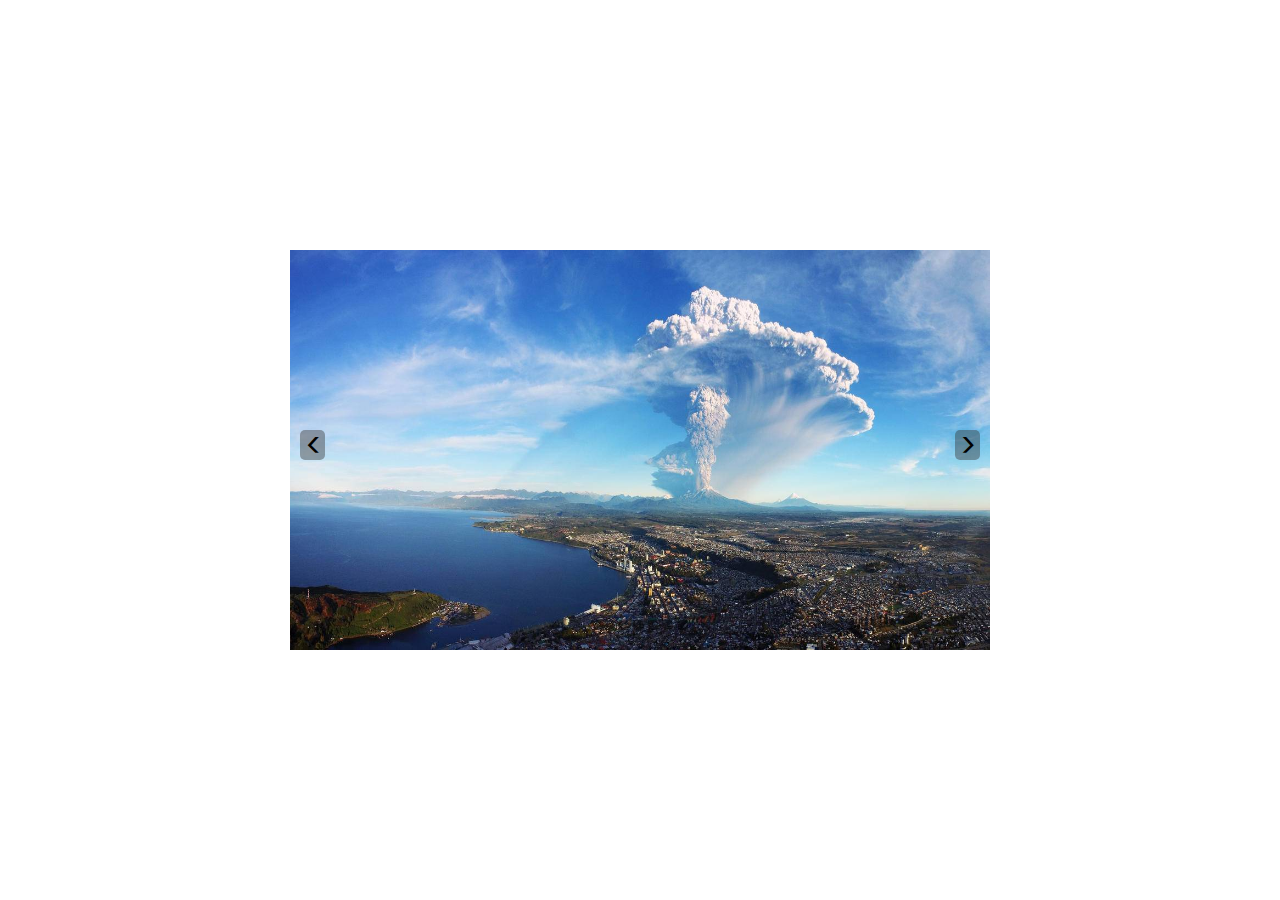
<file: lkd's projects/01project carousel/index.html>
<!DOCTYPE html>
<html lang="en">
<head>
    <meta charset="UTF-8">
    <meta http-equiv="X-UA-Compatible" content="IE=edge">
    <meta name="viewport" content="width=device-width, initial-scale=1.0">
    <title>轮播图</title>
    <link rel="stylesheet" href="../tools/reset.css">
    <link rel="stylesheet" href="../tools/icon-font/iconfont.css">
    <link rel="stylesheet" href="./style.css">
</head>
<body>
    <div class="carousel-container" id="carousel-container">
        <i class="iconfont icon-qiehuanqizuo" id="left"></i>
        <i class="iconfont icon-qiehuanqiyou" id="right"></i>
        <ul id="ul">
            <li data-n="0" class="active"></li>
            <li data-n="1"></li>
            <li data-n="2"></li>
            <li data-n="3"></li>
            <li data-n="4"></li>
            <li data-n="5"></li>
        </ul>
        <div class="carousel" id="carousel">
            <img src="../images/01.jpg" alt="">
            <img src="../images/02.jpg" alt="">
            <img src="../images/03.jpg" alt="">
            <img src="../images/04.jpg" alt="">
            <img src="../images/05.jpg" alt="">
            <img src="../images/06.jpg" alt="">
        </div>
    </div>
    <script src="./script.js"></script>
</body>
</html>
</file>
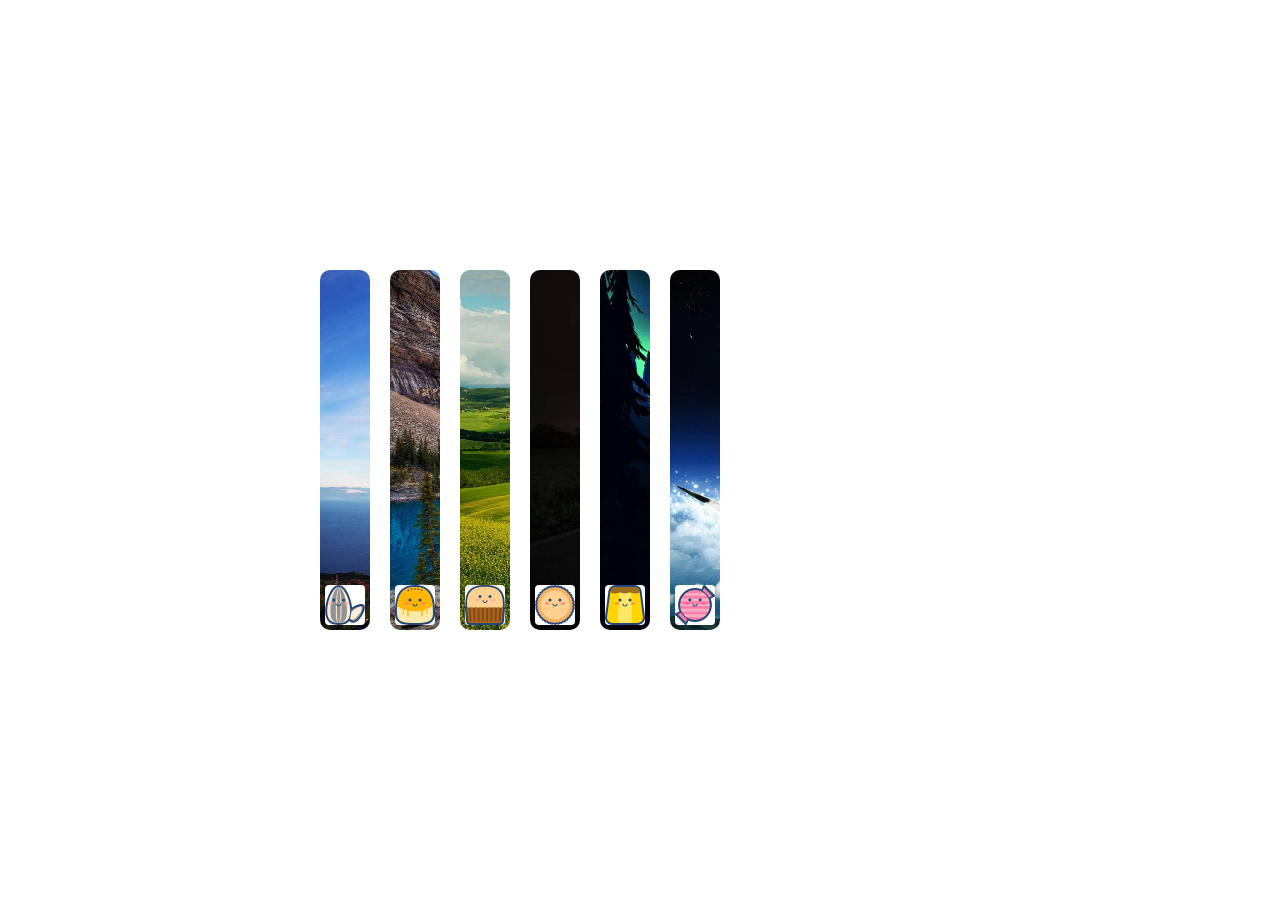
<file: lkd's projects/02project list-img/index.html>
<!DOCTYPE html>
<html lang="en">

<head>
    <meta charset="UTF-8">
    <meta http-equiv="X-UA-Compatible" content="IE=edge">
    <meta name="viewport" content="width=device-width, initial-scale=1.0">
    <title>手风琴图片</title>
    <link rel="stylesheet" href="../tools/reset.css">
    <link rel="stylesheet" href="./style.css">
    <script src="../tools/icon-font/iconfont.js"></script>
</head>

<body>
    <div class="img-container">
        <ul id="list">
            <li data-n="0">
                <svg class="icon" aria-hidden="true">
                    <use xlink:href="#icon-kuihuazi"></use>
                </svg>
                <span>小达达的项目</span>
            </li>
            <li data-n="1">
                <svg class="icon" aria-hidden="true">
                    <use xlink:href="#icon-danhuangsu"></use>
                </svg>
                <span>电话：15090733804</span>
            </li>
            <li data-n="2">
                <svg class="icon" aria-hidden="true">
                    <use xlink:href="#icon-dangao"></use>
                </svg>
                <span>QQ：2312141493</span>
            </li>
            <li data-n="3">
                <svg class="icon" aria-hidden="true">
                    <use xlink:href="#icon-binggan"></use>
                </svg>
                <span>Github：lkd-js</span>
            </li>
            <li data-n="4">
                <svg class="icon" aria-hidden="true">
                    <use xlink:href="#icon-buding"></use>
                </svg>
                <span>前端编程真好玩</span>
            </li>
            <li data-n="5">
                <svg class="icon" aria-hidden="true">
                    <use xlink:href="#icon-tangguo"></use>
                </svg>
                <span>Thank you !</span>
            </li>
        </ul>
    </div>
    <script src="./script.js"></script>
</body>

</html>
</file>
<file: lkd's projects/tools/icon-font/iconfont.css>
@font-face {
  font-family: "iconfont"; /* Project id  */
  src: url('iconfont.ttf?t=1655697083759') format('truetype');
}

.iconfont {
  font-family: "iconfont" !important;
  font-size: 16px;
  font-style: normal;
  -webkit-font-smoothing: antialiased;
  -moz-osx-font-smoothing: grayscale;
}

.icon-qiehuanqiyou:before {
  content: "\3464";
}

.icon-qiehuanqizuo:before {
  content: "\3465";
}

.icon-weixin:before {
  content: "\e610";
}

.icon-weibo:before {
  content: "\e635";
}

.icon-search:before {
  content: "\e623";
}

.icon-QQ:before {
  content: "\e60f";
}

.icon-kuihuazi:before {
  content: "\e636";
}

.icon-danhuangsu:before {
  content: "\e63a";
}

.icon-dangao:before {
  content: "\e63b";
}

.icon-binggan:before {
  content: "\e63c";
}

.icon-buding:before {
  content: "\e63d";
}

.icon-tangguo:before {
  content: "\e63e";
}
</file>
<file: lkd's projects/01project carousel/style.css>
body {
  display: -webkit-box;
  display: -ms-flexbox;
  display: flex;
  -webkit-box-pack: center;
      -ms-flex-pack: center;
          justify-content: center;
  -webkit-box-align: center;
      -ms-flex-align: center;
          align-items: center;
  height: 100vh;
  width: 100vw;
}

body .carousel-container {
  width: 700px;
  height: 400px;
  overflow: hidden;
  position: relative;
}

body .carousel-container .icon-qiehuanqizuo {
  position: absolute;
  height: 30px;
  width: 25px;
  top: 45%;
  line-height: 30px;
  text-align: center;
  background-color: rgba(51, 51, 51, 0.421);
  border-radius: 5px;
  z-index: 99;
  left: 10px;
}

body .carousel-container .icon-qiehuanqizuo:hover {
  background-color: rgba(0, 0, 0, 0.421);
}

body .carousel-container .icon-qiehuanqiyou {
  position: absolute;
  height: 30px;
  width: 25px;
  top: 45%;
  line-height: 30px;
  text-align: center;
  background-color: rgba(51, 51, 51, 0.421);
  border-radius: 5px;
  z-index: 99;
  right: 10px;
}

body .carousel-container .icon-qiehuanqiyou:hover {
  background-color: rgba(0, 0, 0, 0.421);
}

body .carousel-container ul {
  width: 95px;
  height: 10px;
  position: absolute;
  bottom: 20px;
  left: 50%;
  margin-left: -47.5px;
  z-index: 99;
}

body .carousel-container ul li {
  height: 10px;
  width: 10px;
  border-radius: 4px;
  float: left;
  margin-right: 5px;
  background-color: rgba(0, 0, 0, 0.421);
  cursor: pointer;
}

body .carousel-container ul li:last-child {
  margin-right: 0;
}

body .carousel-container ul li.active {
  background-color: rgba(0, 0, 0, 0.421);
  width: 20px;
  -webkit-transform: all 0.5s ease;
          transform: all 0.5s ease;
}

body .carousel-container .carousel {
  width: 800%;
  height: 100%;
}

body .carousel-container .carousel img {
  float: left;
  height: 100%;
  width: 12.5%;
}
/*# sourceMappingURL=style.css.map */
</file>
<file: lkd's projects/02project list-img/style.css>
body {
  height: 100vh;
  width: 100vw;
  display: -webkit-box;
  display: -ms-flexbox;
  display: flex;
  -webkit-box-pack: center;
      -ms-flex-pack: center;
          justify-content: center;
  -webkit-box-align: center;
      -ms-flex-align: center;
          align-items: center;
}

body .img-container {
  height: 360px;
  width: 640px;
}

body .img-container ul {
  height: 100%;
  width: 100%;
  display: -webkit-box;
  display: -ms-flexbox;
  display: flex;
  -webkit-box-align: center;
      -ms-flex-align: center;
          align-items: center;
}

body .img-container ul li {
  width: 50px;
  height: 100%;
  margin-right: 20px;
  border-radius: 10px;
  cursor: pointer;
  position: relative;
  -webkit-transition: all 1s ease-in-out;
  transition: all 1s ease-in-out;
}

body .img-container ul li:last-child {
  margin-right: 0;
}

body .img-container ul li:nth-child(1) {
  background-image: url(../images/01.jpg);
  background-size: cover;
}

body .img-container ul li:nth-child(2) {
  background-image: url(../images/02.jpg);
  background-size: cover;
}

body .img-container ul li:nth-child(3) {
  background-image: url(../images/03.jpg);
  background-size: cover;
}

body .img-container ul li:nth-child(4) {
  background-image: url(../images/04.jpg);
  background-size: cover;
}

body .img-container ul li:nth-child(5) {
  background-image: url(../images/05.jpg);
  background-size: cover;
}

body .img-container ul li:nth-child(6) {
  background-image: url(../images/06.jpg);
  background-size: cover;
}

body .img-container ul li.active {
  -webkit-box-flex: 1;
      -ms-flex: 1;
          flex: 1;
}

body .img-container ul li.active span {
  opacity: 1;
}

body .img-container ul li svg {
  width: 40px;
  height: 40px;
  background-color: #fff;
  position: absolute;
  bottom: 5px;
  left: 5px;
  border-radius: 4px;
  text-align: center;
  line-height: 40px;
  font-size: 18px;
}

body .img-container ul li span {
  background-color: rgba(22, 3, 3, 0.799);
  width: 200px;
  color: #fff;
  border-radius: 5px;
  position: absolute;
  bottom: 5px;
  left: 50px;
  opacity: 0;
  z-index: 99;
  -webkit-transition: all 1s ease;
  transition: all 1s ease;
}
/*# sourceMappingURL=style.css.map */
</file>
